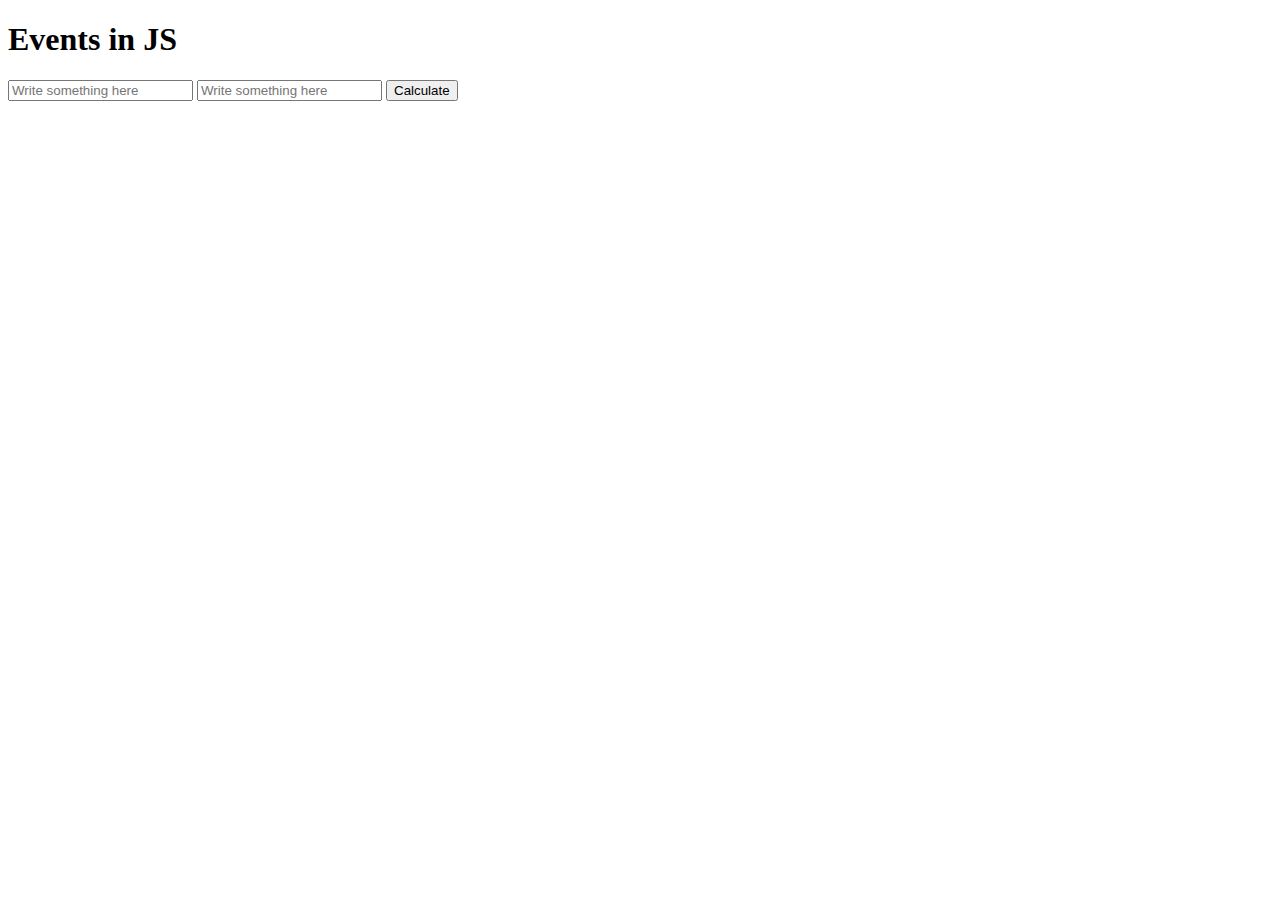
<file: JavaScript Practical Course/addEventListener/index.html>
<!DOCTYPE html>
<html lang="en">
<head>
    <meta charset="UTF-8">
    <meta http-equiv="X-UA-Compatible" content="IE=edge">
    <meta name="viewport" content="width=device-width, initial-scale=1.0">
    <title>Events in JS</title>
</head>
<body>
    <h1>Events in JS</h1>
    <form id="form">
        <input id="number1" type="text" placeholder="Write something here">
        <input id="number2" type="text" placeholder="Write something here">
        <button type="button" id="btnCalculate" onclick="sum()">Calculate</button>
        <p id="result"></p>
        <script src="./script.js"></script>
    </form>
</body>
</html>
</file>
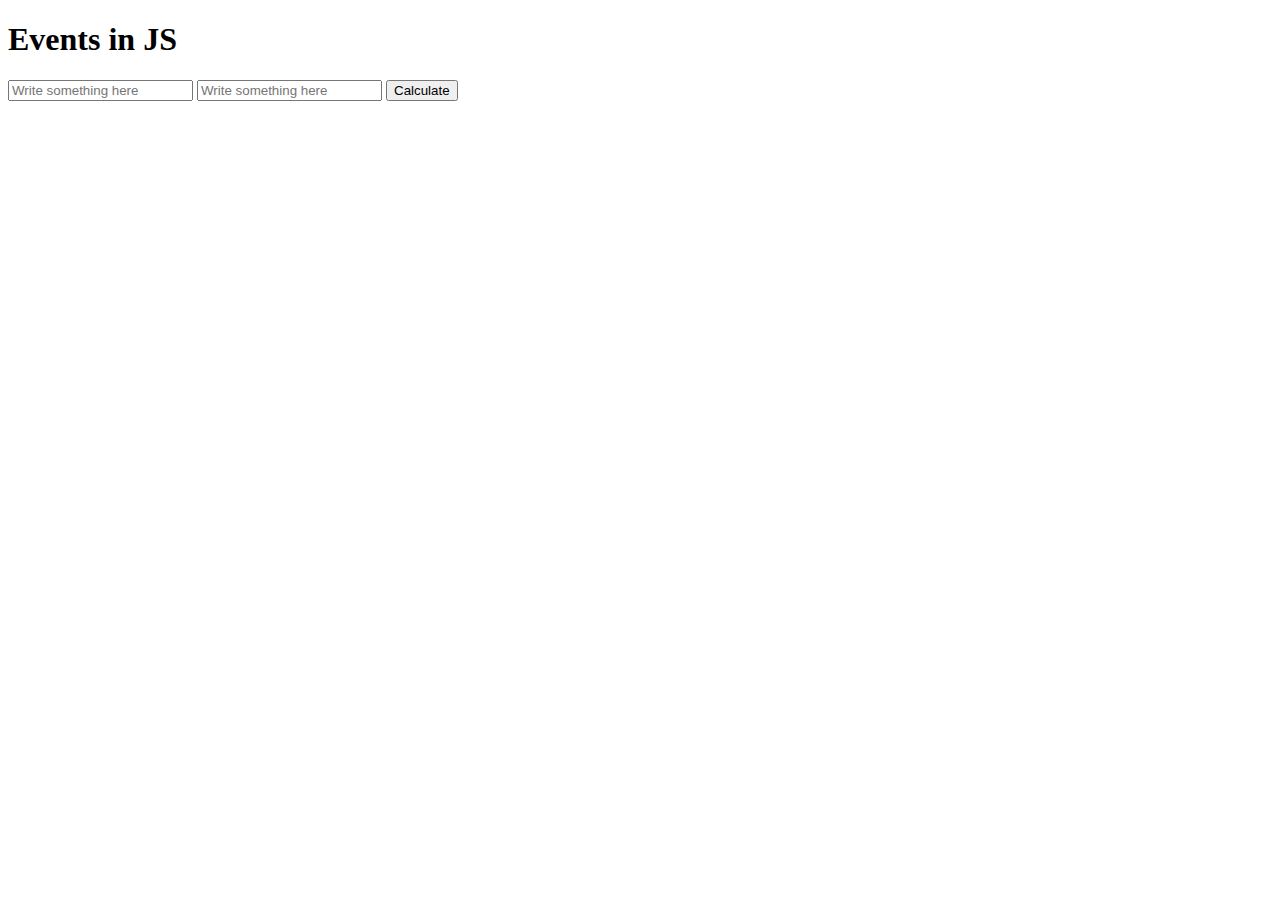
<file: JavaScript Practical Course/EventsInJS/index.html>
<!DOCTYPE html>
<html lang="en">
<head>
    <meta charset="UTF-8">
    <meta http-equiv="X-UA-Compatible" content="IE=edge">
    <meta name="viewport" content="width=device-width, initial-scale=1.0">
    <title>Events in JS</title>
</head>
<body>
    <h1>Events in JS</h1>
    <input id="number1" type="text" placeholder="Write something here">
    <input id="number2" type="text" placeholder="Write something here">
    <button id="btnCalculate" onclick="sum()">Calculate</button>
    <p id="result"></p>
    <script src="./script.js"></script>
</body>
</html>
</file>
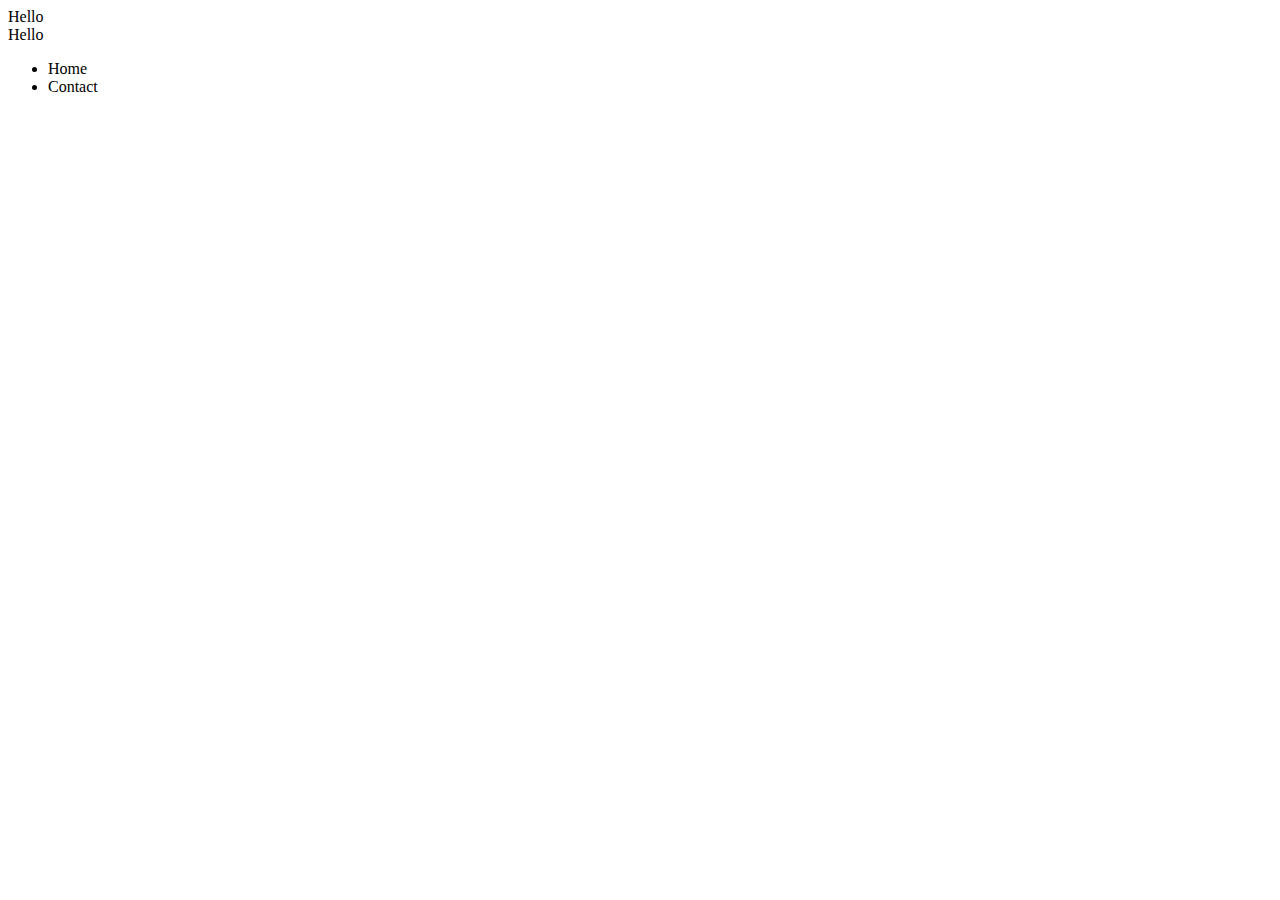
<file: FrontEnd-Developer-Course/semantic.html>
<!DOCTYPE html>
<html lang="en">
<head>
    <meta charset="UTF-8">
    <meta http-equiv="X-UA-Compatible" content="IE=edge">
    <meta name="viewport" content="width=device-width, initial-scale=1.0">
    <title>Semantic HTML</title>
</head>
<body>
    <!-- we can use divs to make our website
    but using it doesn't tell search engines nothing
    about our website, that's why we use semantic tags -->
    <div>Hello</div>
    <!-- semntic tags -->
    <header>
        Hello
        <nav>
            <ul>
                <li>
                    Home
                </li>
                <li>
                    Contact
                </li>
            </ul>
        </nav>
    </header>
    <footer>

    </footer>
</body>
</html>
</file>
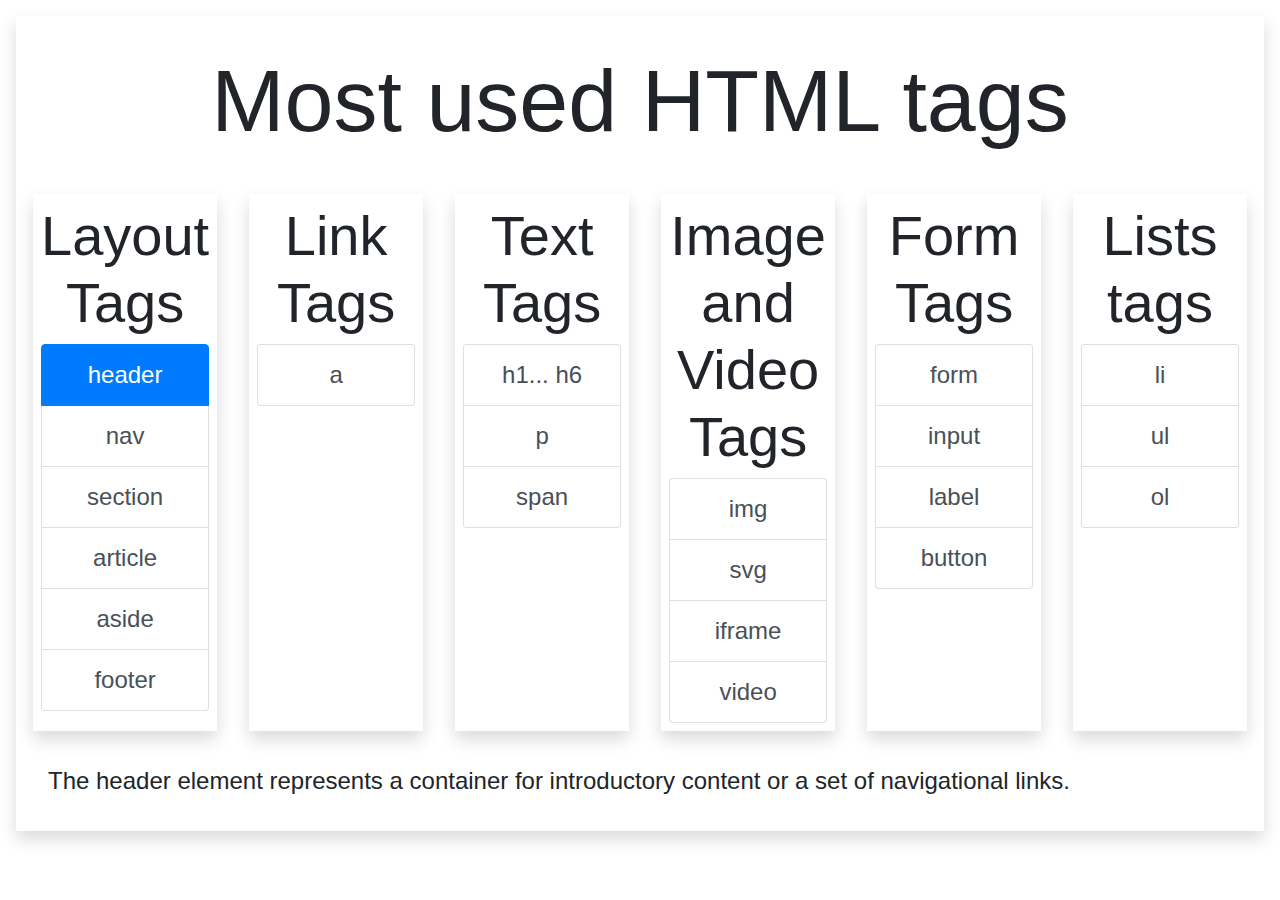
<file: Most used HTML tags/mostUsedTags.html>
<!DOCTYPE html>
<html lang="en">
<head>
    <meta charset="UTF-8">
    <meta http-equiv="X-UA-Compatible" content="IE=edge">
    <meta name="viewport" content="width=device-width, initial-scale=1.0">
    <link rel="stylesheet" href="https://cdn.jsdelivr.net/npm/bootstrap@4.3.1/dist/css/bootstrap.min.css" integrity="sha384-ggOyR0iXCbMQv3Xipma34MD+dH/1fQ784/j6cY/iJTQUOhcWr7x9JvoRxT2MZw1T" crossorigin="anonymous">
    <link rel="stylesheet" href="styles.css">
    <title>FrontEnd Developer Course</title>
</head>
<body>

    <div class="shadow m-3 mw-100 p-3">
        <header>
            <div class="row">
                <div class="col text-center p-3">
                        <h1 class="display-2">Most used HTML tags</h1>
                </div>
            </div>
        </header>    
        <div class="row text-center">
            <div class="col-md shadow m-3 p-2">
                <h2 class="display-4">Layout Tags</h2>
                <div class="list-group" id="list-tab" role="tablist">
                    <a class="list-group-item list-group-item-action font active" id="list-header-list" data-toggle="list" href="#list-header" role="tab" aria-controls="header">header</a>
                    <a class="list-group-item list-group-item-action font" id="list-nav-list" data-toggle="list" href="#list-nav" role="tab" aria-controls="nav">nav</a>
                    <a class="list-group-item list-group-item-action font" id="list-section-list" data-toggle="list" href="#list-section" role="tab" aria-controls="section">section</a>
                    <a class="list-group-item list-group-item-action font" id="list-article-list" data-toggle="list" href="#list-article" role="tab" aria-controls="article">article</a>
                    <a class="list-group-item list-group-item-action font" id="list-aside-list" data-toggle="list" href="#list-aside" role="tab" aria-controls="aside">aside</a>
                    <a class="list-group-item list-group-item-action font" id="list-footer-list" data-toggle="list" href="#list-footer" role="tab" aria-controls="footer">footer</a>
                </div>
            </div>
            <div class="col-md shadow m-3 p-2">
                <h2 class="display-4">Link Tags</h2>
                <div class="list-group" id="list-tab" role="tablist">
                    <a class="list-group-item list-group-item-action font" id="list-a-list" data-toggle="list" href="#list-a" role="tab" aria-controls="a">a</a>
                </div>
            </div>
            <div class="col-md shadow m-3 p-2">
                <h2 class="display-4">Text Tags</h2>
                <div class="list-group" id="list-tab" role="tablist">
                    <a class="list-group-item list-group-item-action font" id="list-headers-list" data-toggle="list" href="#list-headers" role="tab" aria-controls="headers">h1... h6</a>
                    <a class="list-group-item list-group-item-action font" id="list-p-list" data-toggle="list" href="#list-p" role="tab" aria-controls="p">p</a>
                    <a class="list-group-item list-group-item-action font" id="list-span-list" data-toggle="list" href="#list-span" role="tab" aria-controls="span">span</a>
                </div>
            </div>
            <div class="col-md shadow m-3 p-2">
                <h2 class="display-4">Image and Video Tags</h2>
                <div class="list-group" id="list-tab" role="tablist">
                    <a class="list-group-item list-group-item-action font" id="list-img-list" data-toggle="list" href="#list-img" role="tab" aria-controls="img">img</a>
                    <a class="list-group-item list-group-item-action font" id="list-svg-list" data-toggle="list" href="#list-svg" role="tab" aria-controls="svg">svg</a>
                    <a class="list-group-item list-group-item-action font" id="list-iframe-list" data-toggle="list" href="#list-iframe" role="tab" aria-controls="iframe">iframe</a>
                    <a class="list-group-item list-group-item-action font" id="list-video-list" data-toggle="list" href="#list-video" role="tab" aria-controls="video">video</a>
                </div>
            </div>
            <div class="col-md shadow m-3 p-2">
                <h2 class="display-4">Form Tags</h2>
                <div class="list-group" id="list-tab" role="tablist">
                    <a class="list-group-item list-group-item-action font" id="list-form-list" data-toggle="list" href="#list-form" role="tab" aria-controls="form">form</a>
                    <a class="list-group-item list-group-item-action font" id="list-input-list" data-toggle="list" href="#list-input" role="tab" aria-controls="input">input</a>
                    <a class="list-group-item list-group-item-action font" id="list-label-list" data-toggle="list" href="#list-label" role="tab" aria-controls="label">label</a>
                    <a class="list-group-item list-group-item-action font" id="list-button-list" data-toggle="list" href="#list-button" role="tab" aria-controls="button">button</a>
                </div>
            </div>
            <div class="col-md shadow m-3 p-2">
                <h2 class="display-4">Lists tags</h2>
                <div class="list-group" id="list-tab" role="tablist">
                    <a class="list-group-item list-group-item-action font" id="list-li-list" data-toggle="list" href="#list-li" role="tab" aria-controls="li">li</a>
                    <a class="list-group-item list-group-item-action font" id="list-ul-list" data-toggle="list" href="#list-ul" role="tab" aria-controls="ul">ul</a>
                    <a class="list-group-item list-group-item-action font" id="list-ol-list" data-toggle="list" href="#list-ol" role="tab" aria-controls="ol">ol</a>
                </div>
            </div>
            
        </div>
        <div class="row text-center m-3">
            <div class="tab-content" id="nav-tabContent">
                <div class="tab-pane fade font show active" id="list-header" role="tabpanel" aria-labelledby="list-header-list">
                    The header element represents a container for introductory content or a set of navigational links.
                </div>
                <div class="tab-pane fade font" id="list-nav" role="tabpanel" aria-labelledby="list-nav-list">
                    The nav tag defines a set of navigation links.
                    Notice that NOT all links of a document should be inside a nav element. The nav element is intended only for major block of navigation links.
                    Browsers, such as screen readers for disabled users, can use this element to determine whether to omit the initial rendering of this content.
                </div>
                <div class="tab-pane fade font" id="list-section" role="tabpanel" aria-labelledby="list-section-list">
                    The section tag defines a section in a document.
                </div>
                <div class="tab-pane fade font" id="list-article" role="tabpanel" aria-labelledby="list-article-list">
                    The article tag specifies independent, self-contained content.
                    An article should make sense on its own and it should be possible to distribute it independently from the rest of the site.
                </div>
                <div class="tab-pane fade font" id="list-aside" role="tabpanel" aria-labelledby="list-aside-list">
                    The aside tag defines some content aside from the content it is placed in.
                    The aside content should be indirectly related to the surrounding content.
                </div>
                <div class="tab-pane fade font" id="list-footer" role="tabpanel" aria-labelledby="list-footer-list">
                    The footer tag defines a footer for a document or section.
                </div>
                <div class="tab-pane fade font" id="list-a" role="tabpanel" aria-labelledby="list-a-list">
                    The a tag defines a hyperlink, which is used to link from one page to another.
                </div>
                <div class="tab-pane fade font" id="list-headers" role="tabpanel" aria-labelledby="list-headers-list">
                    The h1 to h6 tags are used to define HTML headings.
                    h1 defines the most important heading. h6 defines the least important heading.
                </div>
                <div class="tab-pane fade font" id="list-p" role="tabpanel" aria-labelledby="list-p-list">
                    The p tag defines a paragraph.
                    Browsers automatically add a single blank line before and after each p element.
                </div>
                <div class="tab-pane fade font" id="list-span" role="tabpanel" aria-labelledby="list-span-list">
                    The span tag is an inline container used to mark up a part of a text, or a part of a document.
                </div>
                <div class="tab-pane fade font" id="list-img" role="tabpanel" aria-labelledby="list-img-list">
                    The img tag is used to embed an image in an HTML page.
                    Images are not technically inserted into a web page; images are linked to web pages. The img tag creates a holding space for the referenced image.
                </div>
                <div class="tab-pane fade font" id="list-svg" role="tabpanel" aria-labelledby="list-svg-list">
                    The svg tag defines a container for SVG graphics.
                    SVG has several methods for drawing paths, boxes, circles, text, and graphic images.
                </div>
                <div class="tab-pane fade font" id="list-iframe" role="tabpanel" aria-labelledby="list-iframe-list">
                    The iframe tag specifies an inline frame.
                    An inline frame is used to embed another document within the current HTML document.
                </div>
                <div class="tab-pane fade font" id="list-video" role="tabpanel" aria-labelledby="list-video-list">
                    The video tag is used to embed video content in a document, such as a movie clip or other video streams.
                    The video tag contains one or more source tags with different video sources. The browser will choose the first source it supports. 
                    The text between the video and /video tags will only be displayed in browsers that do not support the video element.
                </div>
                <div class="tab-pane fade font" id="list-form" role="tabpanel" aria-labelledby="list-form-list">
                    The form tag is used to create an HTML form for user input.
                </div>
                <div class="tab-pane fade font" id="list-input" role="tabpanel" aria-labelledby="list-input-list">
                    The input tag specifies an input field where the user can enter data.
                    The input element is the most important form element.
                    The input element can be displayed in several ways, depending on the type attribute.
                </div>
                <div class="tab-pane fade font" id="list-label" role="tabpanel" aria-labelledby="list-label-list">
                    The label tag defines a label for several elements.
                </div>
                <div class="tab-pane fade font" id="list-button" role="tabpanel" aria-labelledby="list-button-list">
                    The button tag defines a clickable button.
                </div>
                <div class="tab-pane fade font" id="list-li" role="tabpanel" aria-labelledby="list-li-list">
                    The li tag defines a list item.
                </div>
                <div class="tab-pane fade font" id="list-ul" role="tabpanel" aria-labelledby="list-ul-list">
                    The ul tag defines an unordered (bulleted) list.
                </div>
                <div class="tab-pane fade font" id="list-ol" role="tabpanel" aria-labelledby="list-ol-list">
                    The ol tag defines an ordered list. An ordered list can be numerical or alphabetical.
                </div>
              </div>
        </div>
    </div>
    
    <script src="https://code.jquery.com/jquery-3.3.1.slim.min.js" integrity="sha384-q8i/X+965DzO0rT7abK41JStQIAqVgRVzpbzo5smXKp4YfRvH+8abtTE1Pi6jizo" crossorigin="anonymous"></script>
    <script src="https://cdn.jsdelivr.net/npm/popper.js@1.14.7/dist/umd/popper.min.js" integrity="sha384-UO2eT0CpHqdSJQ6hJty5KVphtPhzWj9WO1clHTMGa3JDZwrnQq4sF86dIHNDz0W1" crossorigin="anonymous"></script>
    <script src="https://cdn.jsdelivr.net/npm/bootstrap@4.3.1/dist/js/bootstrap.min.js" integrity="sha384-JjSmVgyd0p3pXB1rRibZUAYoIIy6OrQ6VrjIEaFf/nJGzIxFDsf4x0xIM+B07jRM" crossorigin="anonymous"></script>
</body>
</html>
</file>
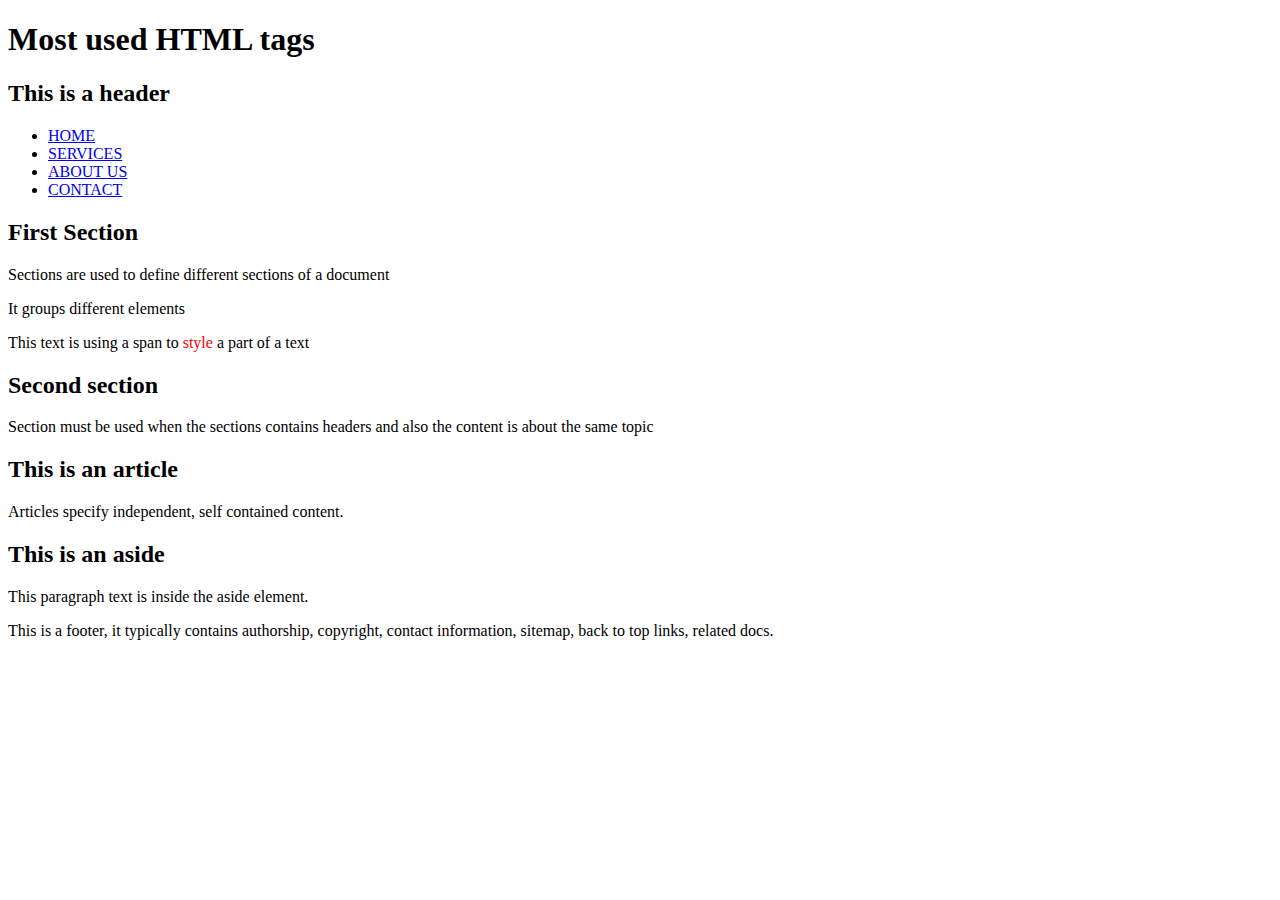
<file: Most used HTML tags/usingTags.html>
<!DOCTYPE html>
<html lang="es">
<head>
    <meta charset="UTF-8">
    <meta http-equiv="X-UA-Compatible" content="IE=edge">
    <meta name="viewport" content="width=device-width, initial-scale=1.0">
    <title>Most used HTML tags</title>
</head>
<body>
    <header>
        <h1> Most used HTML tags</h1>
        <h2>This is a header</h2>
        <nav>
            <ul>
                <li><a href="#">HOME</a></li>
                <li><a href="#">SERVICES</a></li>
                <li><a href="#">ABOUT US</a></li>
                <li><a href="#">CONTACT</a></li>
            </ul>
        </nav>
    </header>
    <section>
        <h2>First Section</h2>
        <p>Sections are used to define different sections of a document</p>
        <p>It groups different elements</p>
        <p>This text is using a span to <span style="color:red">style</span> a part of a text</p>
    </section>
    <section>
        <h2>Second section</h2>
        <p>Section must be used when the sections contains headers and also the content is about the same topic</p>
    </section>
    <article>
        <h2>This is an article</h2>
        <p>Articles specify independent, self contained content.</p>
    </article>
    <aside>
        <h2>This is an aside</h2>
        <p>This paragraph text is inside the aside element.</p>
    </aside>
    <footer>
        <p>This is a footer, it typically contains authorship, copyright, contact information, sitemap, back to top links, related docs.</p>
    </footer>
</body>
</html>
</file>
<file: Most used HTML tags/styles.css>
.font {
    font-size: 1.5rem;
}
</file>
